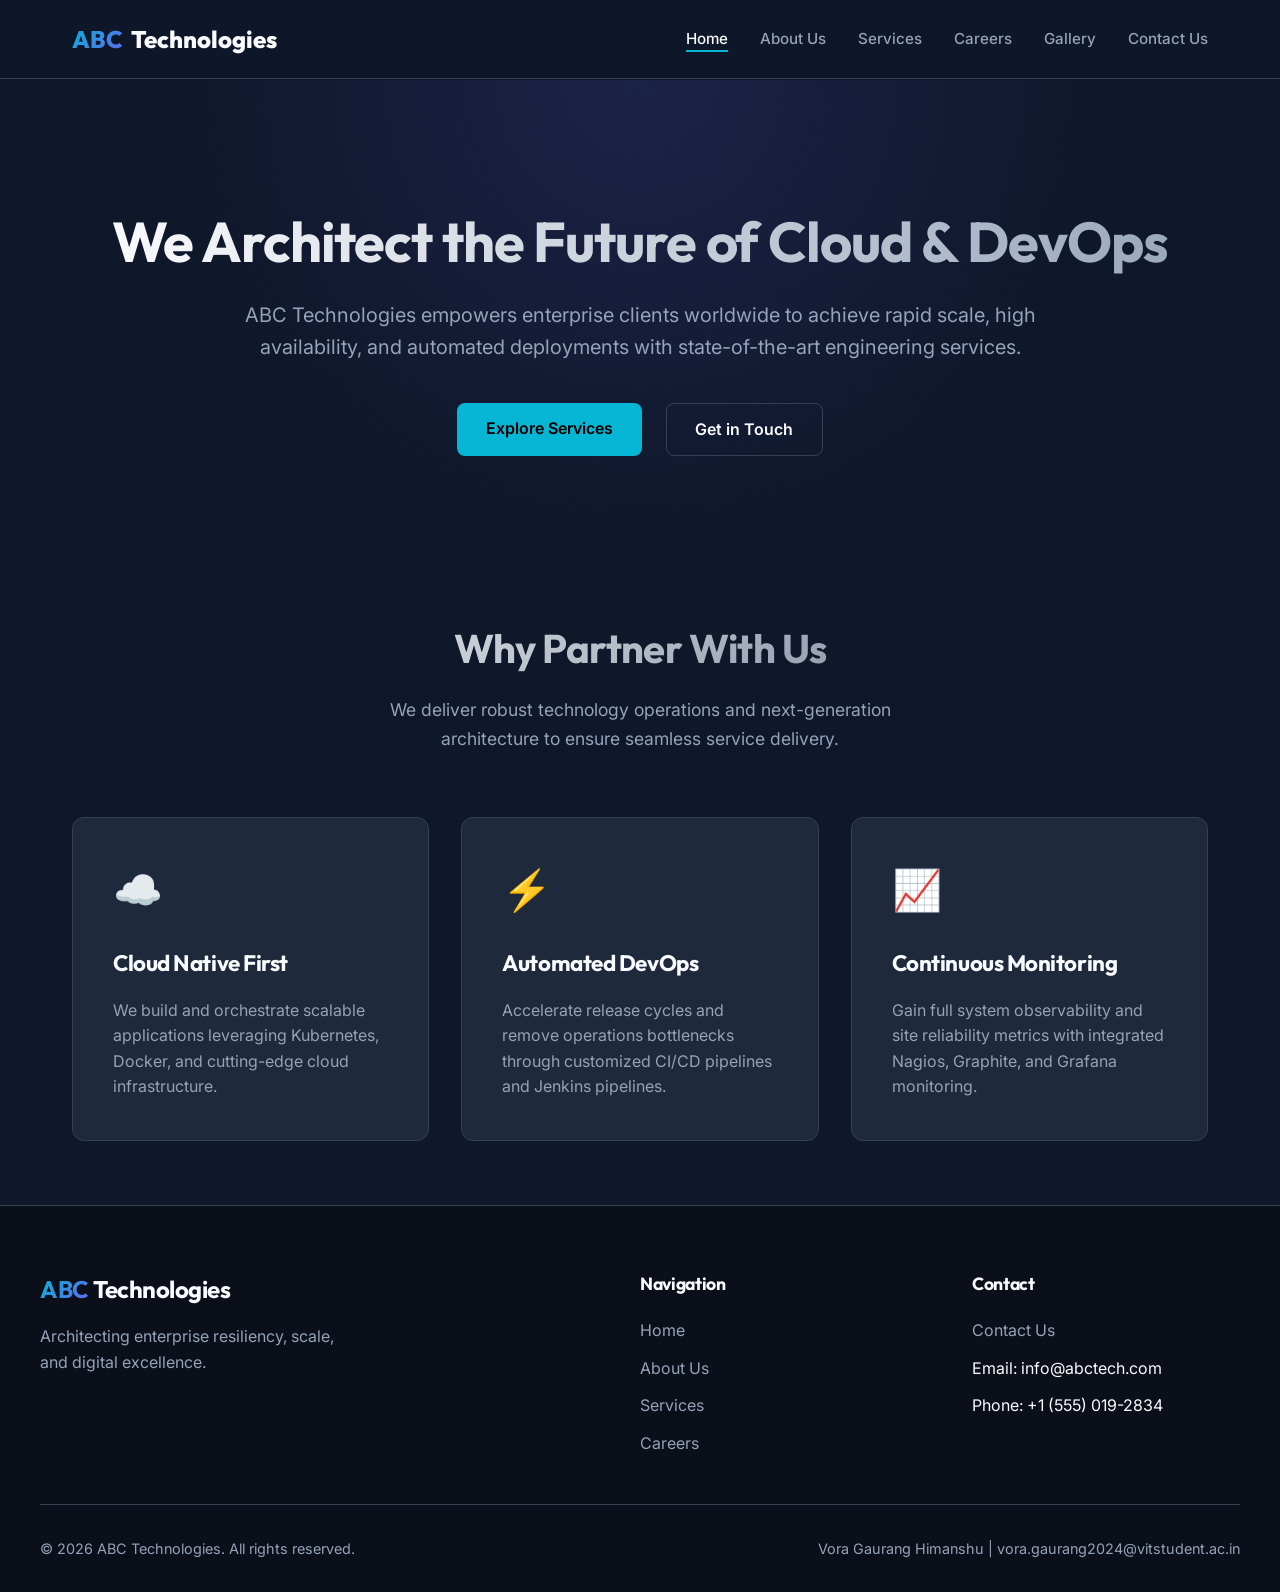
<file: corporate-website/src/main/resources/static/index.html>
<!DOCTYPE html>
<html lang="en">
<head>
    <meta charset="UTF-8">
    <meta name="viewport" content="width=device-width, initial-scale=1.0">
    <title>ABC Technologies | Leading Digital Transformation</title>
    <meta name="description" content="ABC Technologies delivers enterprise-grade cloud, DevOps, and custom application solutions. Discover our services and accelerate your digital journey.">
    <link rel="stylesheet" href="css/style.css">
</head>
<body>
    <header>
        <div class="nav-container">
            <a href="index.html" class="logo" id="headerLogo">
                <span>ABC</span> Technologies
            </a>
            <ul class="nav-menu">
                <li class="nav-item"><a href="index.html">Home</a></li>
                <li class="nav-item"><a href="about.html">About Us</a></li>
                <li class="nav-item"><a href="services.html">Services</a></li>
                <li class="nav-item"><a href="careers.html">Careers</a></li>
                <li class="nav-item"><a href="gallery.html">Gallery</a></li>
                <li class="nav-item"><a href="contact.html">Contact Us</a></li>
            </ul>
            <div class="menu-toggle" id="menuToggleBtn">
                <span></span>
                <span></span>
                <span></span>
            </div>
        </div>
    </header>

    <main>
        <section class="hero-section">
            <h1 class="hero-title" id="mainHeroTitle">We Architect the Future of Cloud & DevOps</h1>
            <p class="hero-subtitle">
                ABC Technologies empowers enterprise clients worldwide to achieve rapid scale, high availability, and automated deployments with state-of-the-art engineering services.
            </p>
            <div class="cta-group">
                <a href="services.html" class="btn btn-primary" id="ctaBtnServices">Explore Services</a>
                <a href="contact.html" class="btn btn-secondary" id="ctaBtnContact">Get in Touch</a>
            </div>
        </section>

        <section class="container">
            <div class="section-header">
                <h2 class="section-title">Why Partner With Us</h2>
                <p class="section-desc">We deliver robust technology operations and next-generation architecture to ensure seamless service delivery.</p>
            </div>
            
            <div class="grid-3">
                <div class="card" id="whyCard1">
                    <div class="card-icon">☁️</div>
                    <h3 class="card-title">Cloud Native First</h3>
                    <p class="card-text">We build and orchestrate scalable applications leveraging Kubernetes, Docker, and cutting-edge cloud infrastructure.</p>
                </div>
                <div class="card" id="whyCard2">
                    <div class="card-icon">⚡</div>
                    <h3 class="card-title">Automated DevOps</h3>
                    <p class="card-text">Accelerate release cycles and remove operations bottlenecks through customized CI/CD pipelines and Jenkins pipelines.</p>
                </div>
                <div class="card" id="whyCard3">
                    <div class="card-icon">📈</div>
                    <h3 class="card-title">Continuous Monitoring</h3>
                    <p class="card-text">Gain full system observability and site reliability metrics with integrated Nagios, Graphite, and Grafana monitoring.</p>
                </div>
            </div>
        </section>
    </main>

    <footer>
        <div class="footer-content">
            <div class="footer-brand">
                <h4><span>ABC</span> Technologies</h4>
                <p>Architecting enterprise resiliency, scale, and digital excellence.</p>
            </div>
            <div class="footer-links">
                <h5>Navigation</h5>
                <ul>
                    <li><a href="index.html">Home</a></li>
                    <li><a href="about.html">About Us</a></li>
                    <li><a href="services.html">Services</a></li>
                    <li><a href="careers.html">Careers</a></li>
                </ul>
            </div>
            <div class="footer-links">
                <h5>Contact</h5>
                <ul>
                    <li><a href="contact.html">Contact Us</a></li>
                    <li>Email: info@abctech.com</li>
                    <li>Phone: +1 (555) 019-2834</li>
                </ul>
            </div>
        </div>
        <div class="footer-bottom">
            <p>&copy; 2026 ABC Technologies. All rights reserved.</p>
            <p>Vora Gaurang Himanshu | vora.gaurang2024@vitstudent.ac.in</p>
        </div>
    </footer>

    <script src="js/main.js"></script>
</body>
</html>
</file>
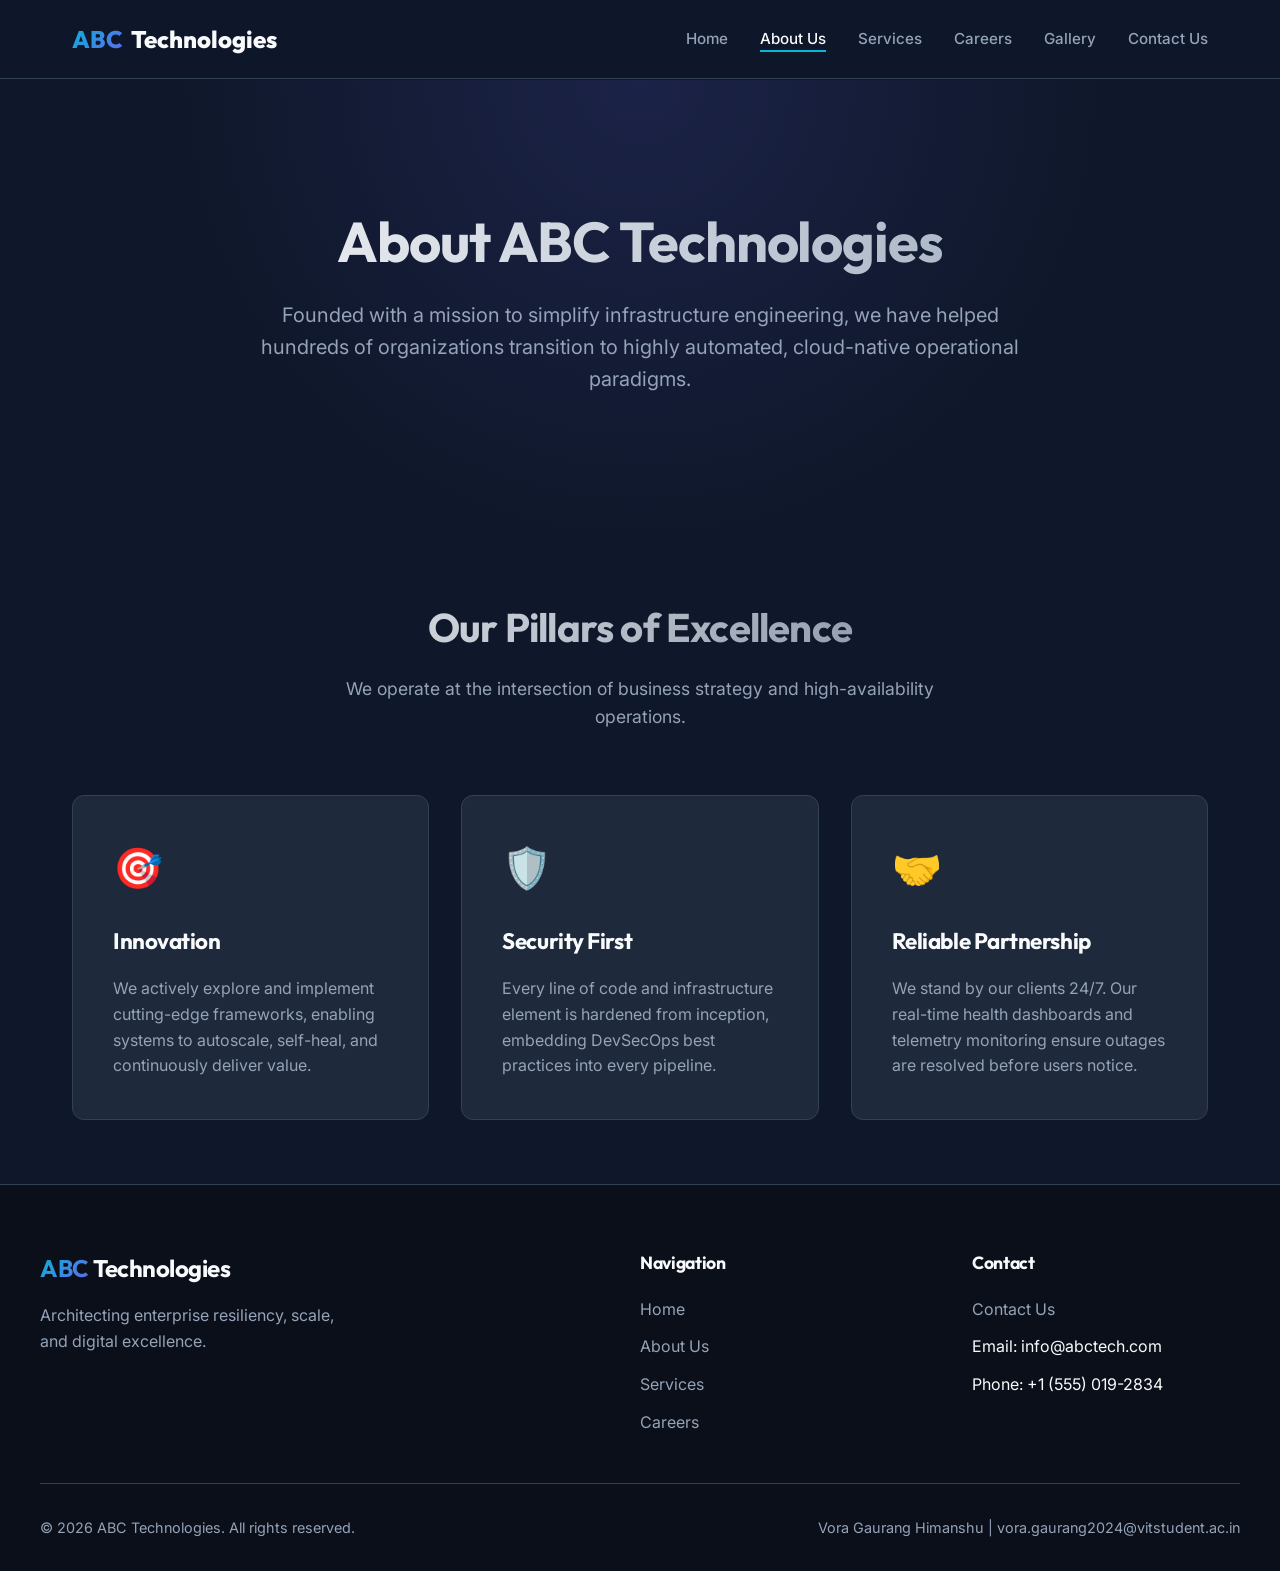
<file: corporate-website/src/main/resources/static/about.html>
<!DOCTYPE html>
<html lang="en">
<head>
    <meta charset="UTF-8">
    <meta name="viewport" content="width=device-width, initial-scale=1.0">
    <title>About Us | ABC Technologies</title>
    <meta name="description" content="Learn about ABC Technologies, our history, engineering mission, values, and how we deliver next-gen DevOps and cloud services globally.">
    <link rel="stylesheet" href="css/style.css">
</head>
<body>
    <header>
        <div class="nav-container">
            <a href="index.html" class="logo" id="headerLogo">
                <span>ABC</span> Technologies
            </a>
            <ul class="nav-menu">
                <li class="nav-item"><a href="index.html">Home</a></li>
                <li class="nav-item"><a href="about.html">About Us</a></li>
                <li class="nav-item"><a href="services.html">Services</a></li>
                <li class="nav-item"><a href="careers.html">Careers</a></li>
                <li class="nav-item"><a href="gallery.html">Gallery</a></li>
                <li class="nav-item"><a href="contact.html">Contact Us</a></li>
            </ul>
            <div class="menu-toggle" id="menuToggleBtn">
                <span></span>
                <span></span>
                <span></span>
            </div>
        </div>
    </header>

    <main>
        <section class="hero-section">
            <h1 class="hero-title" id="aboutHeroTitle">About ABC Technologies</h1>
            <p class="hero-subtitle">
                Founded with a mission to simplify infrastructure engineering, we have helped hundreds of organizations transition to highly automated, cloud-native operational paradigms.
            </p>
        </section>

        <section class="container">
            <div class="section-header">
                <h2 class="section-title">Our Pillars of Excellence</h2>
                <p class="section-desc">We operate at the intersection of business strategy and high-availability operations.</p>
            </div>
            
            <div class="grid-3">
                <div class="card" id="pillarCard1">
                    <div class="card-icon">🎯</div>
                    <h3 class="card-title">Innovation</h3>
                    <p class="card-text">We actively explore and implement cutting-edge frameworks, enabling systems to autoscale, self-heal, and continuously deliver value.</p>
                </div>
                <div class="card" id="pillarCard2">
                    <div class="card-icon">🛡️</div>
                    <h3 class="card-title">Security First</h3>
                    <p class="card-text">Every line of code and infrastructure element is hardened from inception, embedding DevSecOps best practices into every pipeline.</p>
                </div>
                <div class="card" id="pillarCard3">
                    <div class="card-icon">🤝</div>
                    <h3 class="card-title">Reliable Partnership</h3>
                    <p class="card-text">We stand by our clients 24/7. Our real-time health dashboards and telemetry monitoring ensure outages are resolved before users notice.</p>
                </div>
            </div>
        </section>
    </main>

    <footer>
        <div class="footer-content">
            <div class="footer-brand">
                <h4><span>ABC</span> Technologies</h4>
                <p>Architecting enterprise resiliency, scale, and digital excellence.</p>
            </div>
            <div class="footer-links">
                <h5>Navigation</h5>
                <ul>
                    <li><a href="index.html">Home</a></li>
                    <li><a href="about.html">About Us</a></li>
                    <li><a href="services.html">Services</a></li>
                    <li><a href="careers.html">Careers</a></li>
                </ul>
            </div>
            <div class="footer-links">
                <h5>Contact</h5>
                <ul>
                    <li><a href="contact.html">Contact Us</a></li>
                    <li>Email: info@abctech.com</li>
                    <li>Phone: +1 (555) 019-2834</li>
                </ul>
            </div>
        </div>
        <div class="footer-bottom">
            <p>&copy; 2026 ABC Technologies. All rights reserved.</p>
            <p>Vora Gaurang Himanshu | vora.gaurang2024@vitstudent.ac.in</p>
        </div>
    </footer>

    <script src="js/main.js"></script>
</body>
</html>
</file>
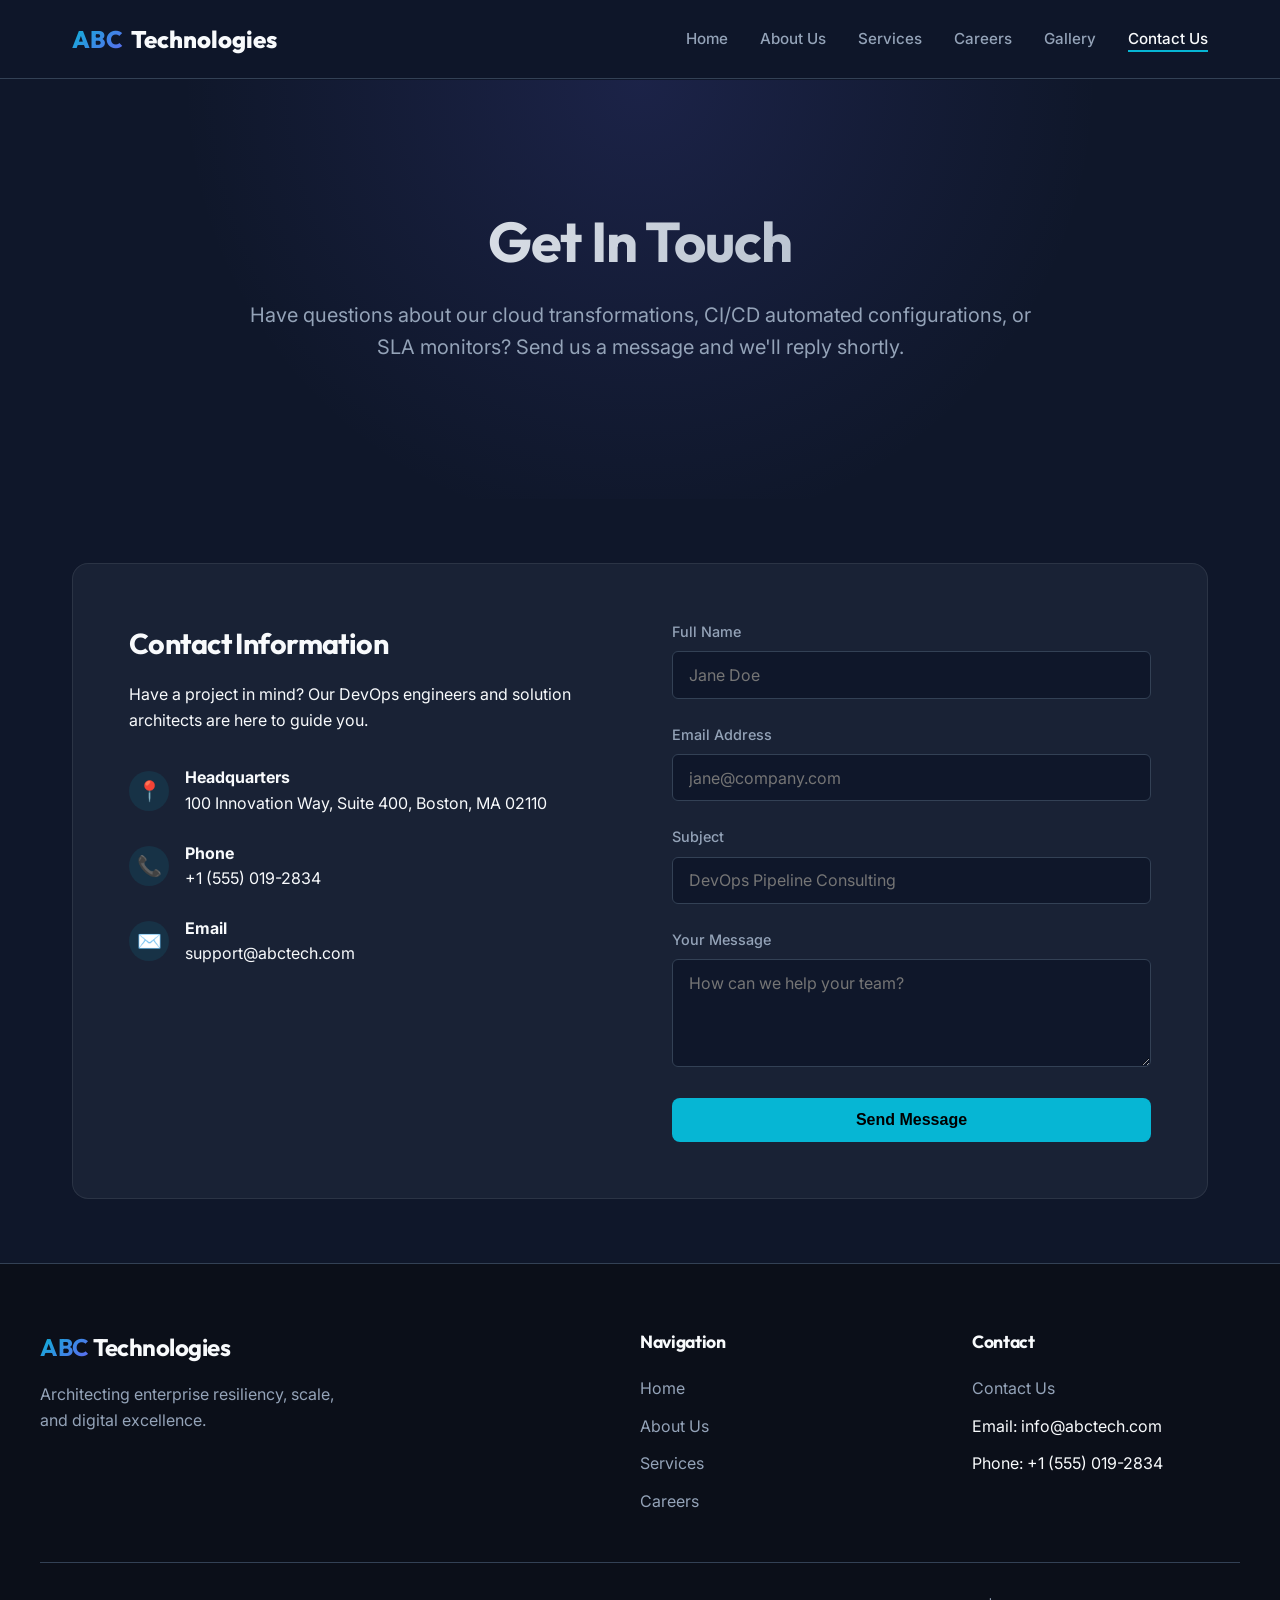
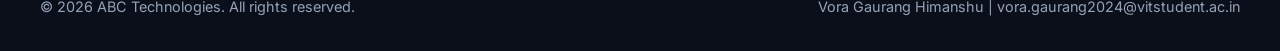
<file: corporate-website/src/main/resources/static/contact.html>
<!DOCTYPE html>
<html lang="en">
<head>
    <meta charset="UTF-8">
    <meta name="viewport" content="width=device-width, initial-scale=1.0">
    <title>Contact Us | ABC Technologies</title>
    <meta name="description" content="Reach out to ABC Technologies. Submit our contact form for corporate services, support, or engineering partnership inquiries.">
    <link rel="stylesheet" href="css/style.css">
</head>
<body>
    <header>
        <div class="nav-container">
            <a href="index.html" class="logo" id="headerLogo">
                <span>ABC</span> Technologies
            </a>
            <ul class="nav-menu">
                <li class="nav-item"><a href="index.html">Home</a></li>
                <li class="nav-item"><a href="about.html">About Us</a></li>
                <li class="nav-item"><a href="services.html">Services</a></li>
                <li class="nav-item"><a href="careers.html">Careers</a></li>
                <li class="nav-item"><a href="gallery.html">Gallery</a></li>
                <li class="nav-item"><a href="contact.html">Contact Us</a></li>
            </ul>
            <div class="menu-toggle" id="menuToggleBtn">
                <span></span>
                <span></span>
                <span></span>
            </div>
        </div>
    </header>

    <main>
        <section class="hero-section">
            <h1 class="hero-title" id="contactHeroTitle">Get In Touch</h1>
            <p class="hero-subtitle">
                Have questions about our cloud transformations, CI/CD automated configurations, or SLA monitors? Send us a message and we'll reply shortly.
            </p>
        </section>

        <section class="container">
            <div class="contact-wrapper" id="contactSectionWrapper">
                <div class="contact-info">
                    <h3>Contact Information</h3>
                    <p>Have a project in mind? Our DevOps engineers and solution architects are here to guide you.</p>
                    
                    <div class="contact-details">
                        <div class="contact-item">
                            <div class="contact-icon">📍</div>
                            <div>
                                <strong>Headquarters</strong>
                                <p>100 Innovation Way, Suite 400, Boston, MA 02110</p>
                            </div>
                        </div>

                        <div class="contact-item">
                            <div class="contact-icon">📞</div>
                            <div>
                                <strong>Phone</strong>
                                <p>+1 (555) 019-2834</p>
                            </div>
                        </div>

                        <div class="contact-item">
                            <div class="contact-icon">✉️</div>
                            <div>
                                <strong>Email</strong>
                                <p>support@abctech.com</p>
                            </div>
                        </div>
                    </div>
                </div>

                <div class="contact-form-container">
                    <form id="contactForm">
                        <div class="form-group">
                            <label for="name" class="form-label">Full Name</label>
                            <input type="text" id="name" class="form-control" placeholder="Jane Doe" required>
                        </div>

                        <div class="form-group">
                            <label for="email" class="form-label">Email Address</label>
                            <input type="email" id="email" class="form-control" placeholder="jane@company.com" required>
                        </div>

                        <div class="form-group">
                            <label for="subject" class="form-label">Subject</label>
                            <input type="text" id="subject" class="form-control" placeholder="DevOps Pipeline Consulting" required>
                        </div>

                        <div class="form-group">
                            <label for="message" class="form-label">Your Message</label>
                            <textarea id="message" class="form-control" rows="4" placeholder="How can we help your team?" required></textarea>
                        </div>

                        <button type="submit" class="btn btn-primary" style="width: 100%;" id="submitFormBtn">Send Message</button>
                    </form>
                </div>
            </div>
        </section>
    </main>

    <footer>
        <div class="footer-content">
            <div class="footer-brand">
                <h4><span>ABC</span> Technologies</h4>
                <p>Architecting enterprise resiliency, scale, and digital excellence.</p>
            </div>
            <div class="footer-links">
                <h5>Navigation</h5>
                <ul>
                    <li><a href="index.html">Home</a></li>
                    <li><a href="about.html">About Us</a></li>
                    <li><a href="services.html">Services</a></li>
                    <li><a href="careers.html">Careers</a></li>
                </ul>
            </div>
            <div class="footer-links">
                <h5>Contact</h5>
                <ul>
                    <li><a href="contact.html">Contact Us</a></li>
                    <li>Email: info@abctech.com</li>
                    <li>Phone: +1 (555) 019-2834</li>
                </ul>
            </div>
        </div>
        <div class="footer-bottom">
            <p>&copy; 2026 ABC Technologies. All rights reserved.</p>
            <p>Vora Gaurang Himanshu | vora.gaurang2024@vitstudent.ac.in</p>
        </div>
    </footer>

    <script src="js/main.js"></script>
</body>
</html>
</file>
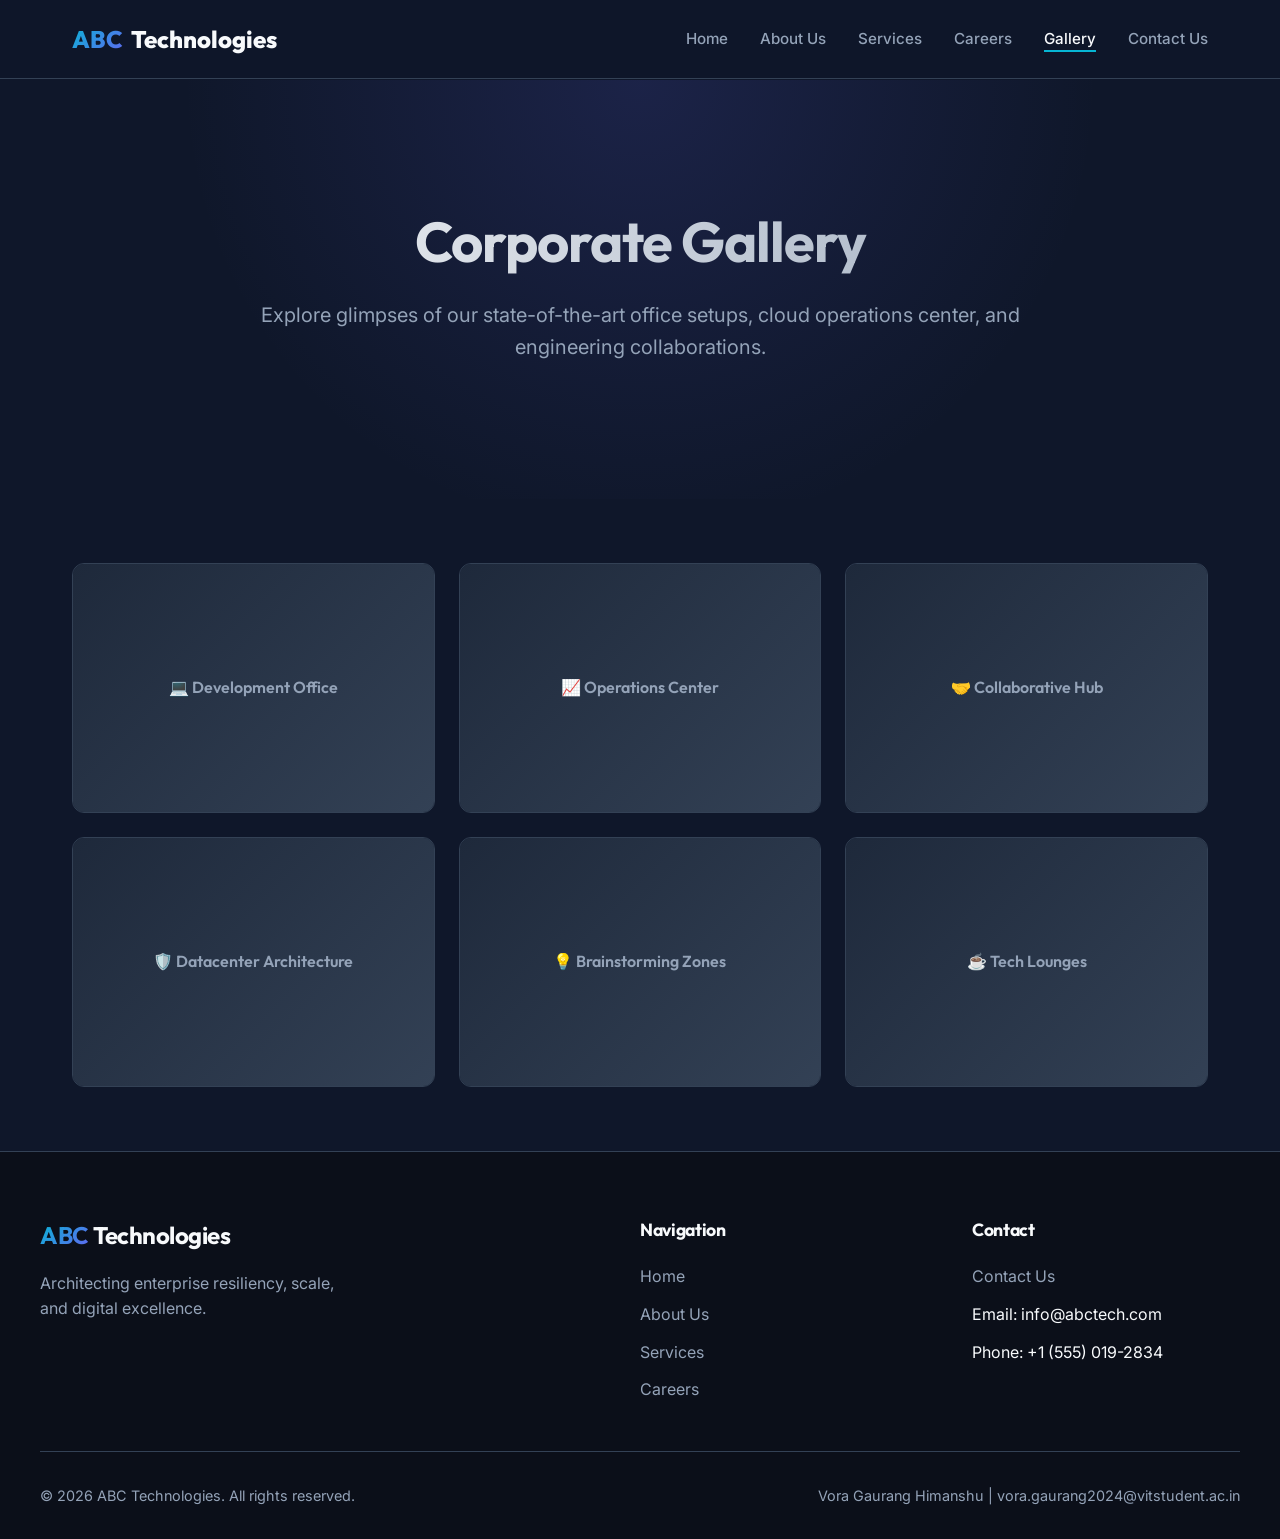
<file: corporate-website/src/main/resources/static/gallery.html>
<!DOCTYPE html>
<html lang="en">
<head>
    <meta charset="UTF-8">
    <meta name="viewport" content="width=device-width, initial-scale=1.0">
    <title>Gallery | ABC Technologies</title>
    <meta name="description" content="View our gallery of workspace environments, server architectures, and collaborative team environments at ABC Technologies.">
    <link rel="stylesheet" href="css/style.css">
</head>
<body>
    <header>
        <div class="nav-container">
            <a href="index.html" class="logo" id="headerLogo">
                <span>ABC</span> Technologies
            </a>
            <ul class="nav-menu">
                <li class="nav-item"><a href="index.html">Home</a></li>
                <li class="nav-item"><a href="about.html">About Us</a></li>
                <li class="nav-item"><a href="services.html">Services</a></li>
                <li class="nav-item"><a href="careers.html">Careers</a></li>
                <li class="nav-item"><a href="gallery.html">Gallery</a></li>
                <li class="nav-item"><a href="contact.html">Contact Us</a></li>
            </ul>
            <div class="menu-toggle" id="menuToggleBtn">
                <span></span>
                <span></span>
                <span></span>
            </div>
        </div>
    </header>

    <main>
        <section class="hero-section">
            <h1 class="hero-title" id="galleryHeroTitle">Corporate Gallery</h1>
            <p class="hero-subtitle">
                Explore glimpses of our state-of-the-art office setups, cloud operations center, and engineering collaborations.
            </p>
        </section>

        <section class="container">
            <div class="gallery-grid">
                <div class="gallery-item" id="galleryItem1">
                    <div class="gallery-image-placeholder">💻 Development Office</div>
                    <div class="gallery-overlay">
                        <h4 class="gallery-title">Modern Workstations</h4>
                        <span class="gallery-category">Workspace</span>
                    </div>
                </div>

                <div class="gallery-item" id="galleryItem2">
                    <div class="gallery-image-placeholder">📈 Operations Center</div>
                    <div class="gallery-overlay">
                        <h4 class="gallery-title">NOC Telemetry Dashboards</h4>
                        <span class="gallery-category">Infrastructure</span>
                    </div>
                </div>

                <div class="gallery-item" id="galleryItem3">
                    <div class="gallery-image-placeholder">🤝 Collaborative Hub</div>
                    <div class="gallery-overlay">
                        <h4 class="gallery-title">Agile Scrum Rooms</h4>
                        <span class="gallery-category">Collaboration</span>
                    </div>
                </div>

                <div class="gallery-item" id="galleryItem4">
                    <div class="gallery-image-placeholder">🛡️ Datacenter Architecture</div>
                    <div class="gallery-overlay">
                        <h4 class="gallery-title">High-Availability Servers</h4>
                        <span class="gallery-category">Hardware</span>
                    </div>
                </div>

                <div class="gallery-item" id="galleryItem5">
                    <div class="gallery-image-placeholder">💡 Brainstorming Zones</div>
                    <div class="gallery-overlay">
                        <h4 class="gallery-title">Creative Idea Spaces</h4>
                        <span class="gallery-category">Design</span>
                    </div>
                </div>

                <div class="gallery-item" id="galleryItem6">
                    <div class="gallery-image-placeholder">☕ Tech Lounges</div>
                    <div class="gallery-overlay">
                        <h4 class="gallery-title">Relaxation and Synapses</h4>
                        <span class="gallery-category">Leisure</span>
                    </div>
                </div>
            </div>
        </section>
    </main>

    <footer>
        <div class="footer-content">
            <div class="footer-brand">
                <h4><span>ABC</span> Technologies</h4>
                <p>Architecting enterprise resiliency, scale, and digital excellence.</p>
            </div>
            <div class="footer-links">
                <h5>Navigation</h5>
                <ul>
                    <li><a href="index.html">Home</a></li>
                    <li><a href="about.html">About Us</a></li>
                    <li><a href="services.html">Services</a></li>
                    <li><a href="careers.html">Careers</a></li>
                </ul>
            </div>
            <div class="footer-links">
                <h5>Contact</h5>
                <ul>
                    <li><a href="contact.html">Contact Us</a></li>
                    <li>Email: info@abctech.com</li>
                    <li>Phone: +1 (555) 019-2834</li>
                </ul>
            </div>
        </div>
        <div class="footer-bottom">
            <p>&copy; 2026 ABC Technologies. All rights reserved.</p>
            <p>Vora Gaurang Himanshu | vora.gaurang2024@vitstudent.ac.in</p>
        </div>
    </footer>

    <script src="js/main.js"></script>
</body>
</html>
</file>
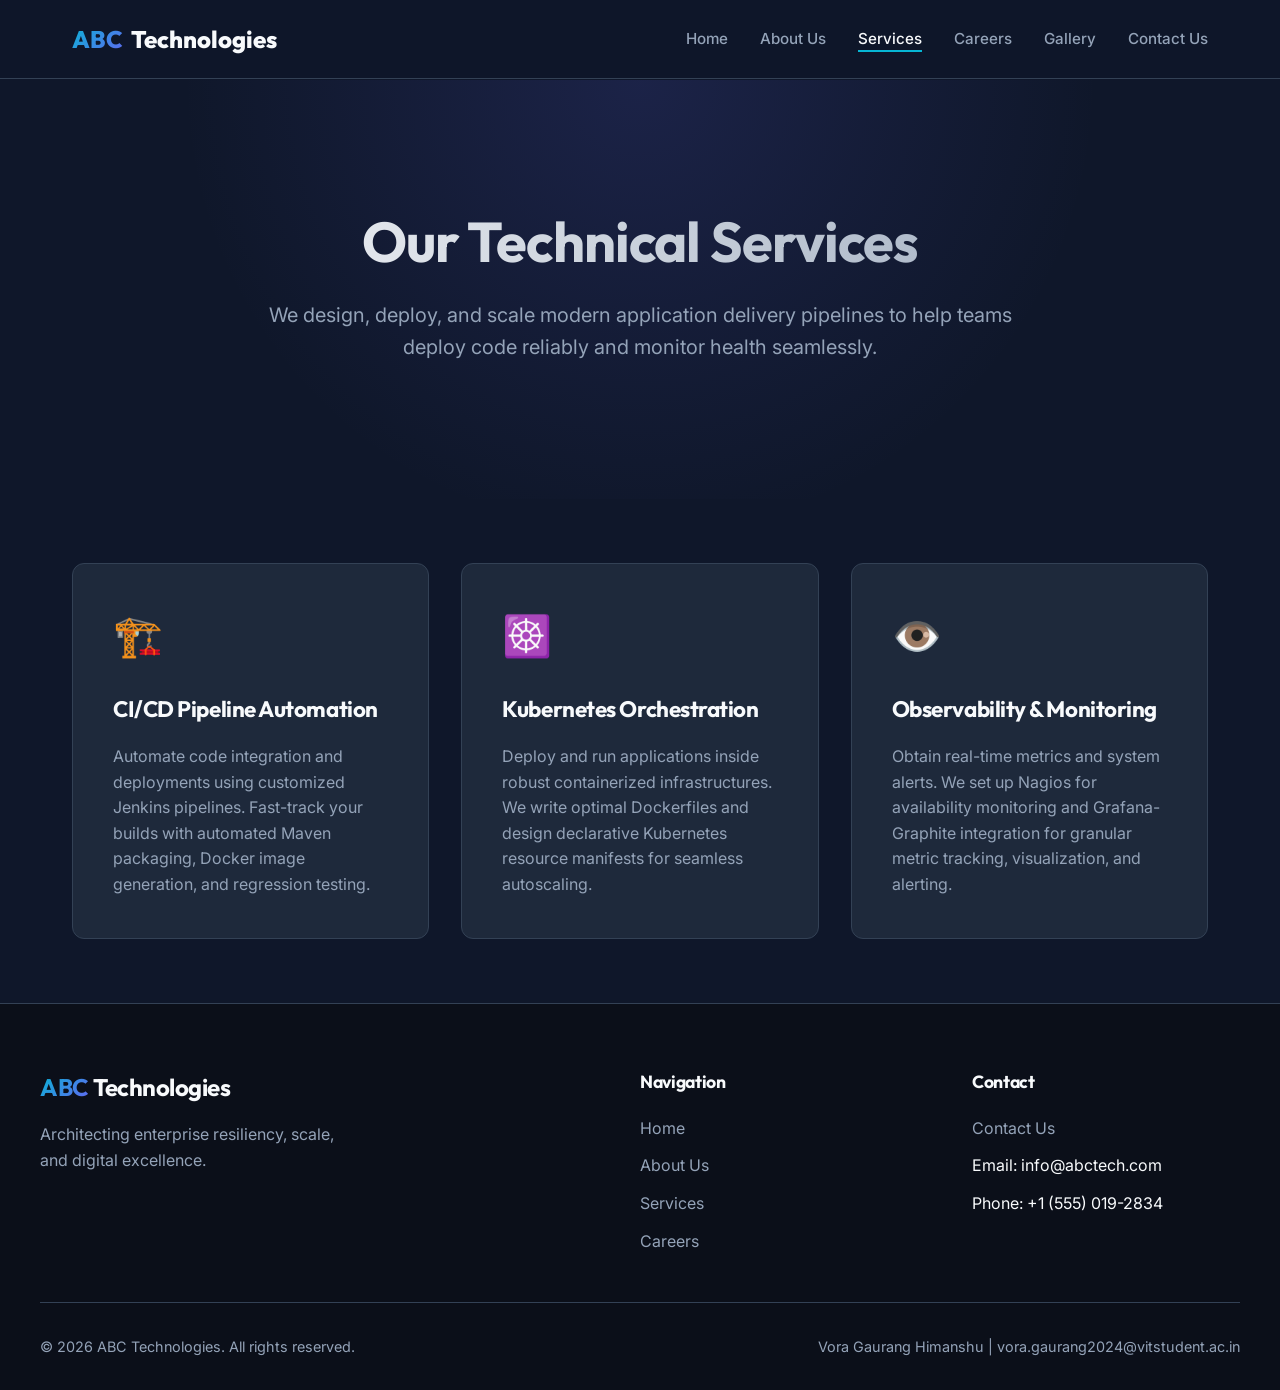
<file: corporate-website/src/main/resources/static/services.html>
<!DOCTYPE html>
<html lang="en">
<head>
    <meta charset="UTF-8">
    <meta name="viewport" content="width=device-width, initial-scale=1.0">
    <title>Services | ABC Technologies</title>
    <meta name="description" content="Explore our key services: DevOps pipeline engineering, Kubernetes orchestration, cloud migrations, and real-time application monitoring services.">
    <link rel="stylesheet" href="css/style.css">
</head>
<body>
    <header>
        <div class="nav-container">
            <a href="index.html" class="logo" id="headerLogo">
                <span>ABC</span> Technologies
            </a>
            <ul class="nav-menu">
                <li class="nav-item"><a href="index.html">Home</a></li>
                <li class="nav-item"><a href="about.html">About Us</a></li>
                <li class="nav-item"><a href="services.html">Services</a></li>
                <li class="nav-item"><a href="careers.html">Careers</a></li>
                <li class="nav-item"><a href="gallery.html">Gallery</a></li>
                <li class="nav-item"><a href="contact.html">Contact Us</a></li>
            </ul>
            <div class="menu-toggle" id="menuToggleBtn">
                <span></span>
                <span></span>
                <span></span>
            </div>
        </div>
    </header>

    <main>
        <section class="hero-section">
            <h1 class="hero-title" id="servicesHeroTitle">Our Technical Services</h1>
            <p class="hero-subtitle">
                We design, deploy, and scale modern application delivery pipelines to help teams deploy code reliably and monitor health seamlessly.
            </p>
        </section>

        <section class="container">
            <div class="grid-3">
                <div class="card" id="serviceCard1">
                    <div class="card-icon">🏗️</div>
                    <h3 class="card-title">CI/CD Pipeline Automation</h3>
                    <p class="card-text">Automate code integration and deployments using customized Jenkins pipelines. Fast-track your builds with automated Maven packaging, Docker image generation, and regression testing.</p>
                </div>
                <div class="card" id="serviceCard2">
                    <div class="card-icon">☸️</div>
                    <h3 class="card-title">Kubernetes Orchestration</h3>
                    <p class="card-text">Deploy and run applications inside robust containerized infrastructures. We write optimal Dockerfiles and design declarative Kubernetes resource manifests for seamless autoscaling.</p>
                </div>
                <div class="card" id="serviceCard3">
                    <div class="card-icon">👁️</div>
                    <h3 class="card-title">Observability & Monitoring</h3>
                    <p class="card-text">Obtain real-time metrics and system alerts. We set up Nagios for availability monitoring and Grafana-Graphite integration for granular metric tracking, visualization, and alerting.</p>
                </div>
            </div>
        </section>
    </main>

    <footer>
        <div class="footer-content">
            <div class="footer-brand">
                <h4><span>ABC</span> Technologies</h4>
                <p>Architecting enterprise resiliency, scale, and digital excellence.</p>
            </div>
            <div class="footer-links">
                <h5>Navigation</h5>
                <ul>
                    <li><a href="index.html">Home</a></li>
                    <li><a href="about.html">About Us</a></li>
                    <li><a href="services.html">Services</a></li>
                    <li><a href="careers.html">Careers</a></li>
                </ul>
            </div>
            <div class="footer-links">
                <h5>Contact</h5>
                <ul>
                    <li><a href="contact.html">Contact Us</a></li>
                    <li>Email: info@abctech.com</li>
                    <li>Phone: +1 (555) 019-2834</li>
                </ul>
            </div>
        </div>
        <div class="footer-bottom">
            <p>&copy; 2026 ABC Technologies. All rights reserved.</p>
            <p>Vora Gaurang Himanshu | vora.gaurang2024@vitstudent.ac.in</p>
        </div>
    </footer>

    <script src="js/main.js"></script>
</body>
</html>
</file>
<file: corporate-website/src/main/resources/static/css/style.css>
@import url('https://fonts.googleapis.com/css2?family=Inter:wght@300;400;500;600;700&family=Outfit:wght@400;600;700;800&display=swap');

:root {
    --bg-dark: #0f172a;
    --bg-card: #1e293b;
    --primary: #06b6d4;
    --primary-hover: #0891b2;
    --secondary: #6366f1;
    --secondary-hover: #4f46e5;
    --text-main: #f8fafc;
    --text-muted: #94a3b8;
    --border-color: #334155;
    --nav-bg: rgba(15, 23, 42, 0.85);
    --glass-bg: rgba(30, 41, 59, 0.7);
    --glass-border: rgba(255, 255, 255, 0.08);
}

* {
    margin: 0;
    padding: 0;
    box-sizing: border-box;
}

body {
    font-family: 'Inter', sans-serif;
    background-color: var(--bg-dark);
    color: var(--text-main);
    line-height: 1.6;
    overflow-x: hidden;
}

h1, h2, h3, h4, h5, h6 {
    font-family: 'Outfit', sans-serif;
    font-weight: 700;
    letter-spacing: -0.02em;
}

a {
    color: inherit;
    text-decoration: none;
}

/* Header & Navigation */
header {
    position: fixed;
    top: 0;
    left: 0;
    width: 100%;
    z-index: 1000;
    background: var(--nav-bg);
    backdrop-filter: blur(12px);
    -webkit-backdrop-filter: blur(12px);
    border-bottom: 1px solid var(--border-color);
}

.nav-container {
    max-width: 1200px;
    margin: 0 auto;
    display: flex;
    justify-content: space-between;
    align-items: center;
    padding: 1.25rem 2rem;
}

.logo {
    font-size: 1.5rem;
    font-weight: 800;
    font-family: 'Outfit', sans-serif;
    display: flex;
    align-items: center;
    gap: 0.5rem;
    color: var(--text-main);
}

.logo span {
    background: linear-gradient(135deg, var(--primary), var(--secondary));
    -webkit-background-clip: text;
    -webkit-text-fill-color: transparent;
}

.nav-menu {
    display: flex;
    list-style: none;
    gap: 2rem;
}

.nav-item a {
    font-size: 0.95rem;
    font-weight: 500;
    color: var(--text-muted);
    transition: color 0.3s ease;
    position: relative;
    padding: 0.25rem 0;
}

.nav-item a:hover, .nav-item.active a {
    color: var(--text-main);
}

.nav-item a::after {
    content: '';
    position: absolute;
    bottom: 0;
    left: 0;
    width: 0;
    height: 2px;
    background: var(--primary);
    transition: width 0.3s ease;
}

.nav-item a:hover::after, .nav-item.active a::after {
    width: 100%;
}

.menu-toggle {
    display: none;
    flex-direction: column;
    gap: 6px;
    cursor: pointer;
}

.menu-toggle span {
    width: 25px;
    height: 2px;
    background-color: var(--text-main);
    transition: all 0.3s ease;
}

/* Main Content Container */
main {
    margin-top: 5rem;
    min-height: calc(100vh - 15rem);
}

.hero-section {
    padding: 8rem 2rem 6rem;
    text-align: center;
    background: radial-gradient(circle at top, rgba(99, 102, 241, 0.15), transparent 60%);
    position: relative;
}

.hero-title {
    font-size: 3.5rem;
    line-height: 1.2;
    margin-bottom: 1.5rem;
    background: linear-gradient(to right, #ffffff, #94a3b8);
    -webkit-background-clip: text;
    -webkit-text-fill-color: transparent;
}

.hero-subtitle {
    font-size: 1.25rem;
    color: var(--text-muted);
    max-width: 800px;
    margin: 0 auto 2.5rem;
}

.cta-group {
    display: flex;
    justify-content: center;
    gap: 1.5rem;
}

.btn {
    display: inline-block;
    padding: 0.8rem 1.8rem;
    font-size: 1rem;
    font-weight: 600;
    border-radius: 8px;
    transition: all 0.3s ease;
    cursor: pointer;
    border: none;
}

.btn-primary {
    background-color: var(--primary);
    color: #000;
}

.btn-primary:hover {
    background-color: var(--primary-hover);
    transform: translateY(-2px);
    box-shadow: 0 4px 20px rgba(6, 182, 212, 0.4);
}

.btn-secondary {
    background-color: transparent;
    color: var(--text-main);
    border: 1px solid var(--border-color);
}

.btn-secondary:hover {
    background-color: rgba(255, 255, 255, 0.05);
    border-color: var(--text-muted);
    transform: translateY(-2px);
}

/* Feature & Section Container */
.container {
    max-width: 1200px;
    margin: 0 auto;
    padding: 4rem 2rem;
}

.section-header {
    text-align: center;
    margin-bottom: 4rem;
}

.section-title {
    font-size: 2.5rem;
    margin-bottom: 1rem;
    background: linear-gradient(135deg, #ffffff, #64748b);
    -webkit-background-clip: text;
    -webkit-text-fill-color: transparent;
}

.section-desc {
    color: var(--text-muted);
    font-size: 1.1rem;
    max-width: 600px;
    margin: 0 auto;
}

/* Grid & Cards */
.grid-3 {
    display: grid;
    grid-template-columns: repeat(auto-fit, minmax(300px, 1fr));
    gap: 2rem;
}

.card {
    background: var(--bg-card);
    border: 1px solid var(--border-color);
    border-radius: 12px;
    padding: 2.5rem;
    transition: all 0.3s ease;
    position: relative;
    overflow: hidden;
}

.card::before {
    content: '';
    position: absolute;
    top: 0;
    left: 0;
    width: 100%;
    height: 4px;
    background: linear-gradient(to right, var(--primary), var(--secondary));
    opacity: 0;
    transition: opacity 0.3s ease;
}

.card:hover {
    transform: translateY(-5px);
    border-color: var(--primary);
    box-shadow: 0 10px 30px rgba(0, 0, 0, 0.3);
}

.card:hover::before {
    opacity: 1;
}

.card-icon {
    font-size: 2.5rem;
    color: var(--primary);
    margin-bottom: 1.5rem;
}

.card-title {
    font-size: 1.4rem;
    margin-bottom: 1rem;
}

.card-text {
    color: var(--text-muted);
}

/* Forms (Contact Us) */
.contact-wrapper {
    display: grid;
    grid-template-columns: 1fr 1fr;
    gap: 4rem;
    background: var(--glass-bg);
    border: 1px solid var(--glass-border);
    padding: 3.5rem;
    border-radius: 16px;
    backdrop-filter: blur(10px);
}

.contact-info h3 {
    font-size: 1.8rem;
    margin-bottom: 1rem;
}

.contact-details {
    margin-top: 2rem;
    display: flex;
    flex-direction: column;
    gap: 1.5rem;
}

.contact-item {
    display: flex;
    align-items: center;
    gap: 1rem;
}

.contact-icon {
    font-size: 1.25rem;
    color: var(--primary);
    width: 40px;
    height: 40px;
    background: rgba(6, 182, 212, 0.1);
    display: flex;
    align-items: center;
    justify-content: center;
    border-radius: 50%;
}

.form-group {
    margin-bottom: 1.5rem;
}

.form-label {
    display: block;
    font-size: 0.9rem;
    font-weight: 500;
    margin-bottom: 0.5rem;
    color: var(--text-muted);
}

.form-control {
    width: 100%;
    background-color: var(--bg-dark);
    border: 1px solid var(--border-color);
    padding: 0.8rem 1rem;
    border-radius: 6px;
    color: var(--text-main);
    font-family: inherit;
    font-size: 1rem;
    transition: all 0.3s ease;
}

.form-control:focus {
    outline: none;
    border-color: var(--primary);
    box-shadow: 0 0 0 2px rgba(6, 182, 212, 0.2);
}

/* Gallery Grid */
.gallery-grid {
    display: grid;
    grid-template-columns: repeat(auto-fill, minmax(280px, 1fr));
    gap: 1.5rem;
}

.gallery-item {
    position: relative;
    border-radius: 12px;
    overflow: hidden;
    height: 250px;
    border: 1px solid var(--border-color);
    cursor: pointer;
}

.gallery-image-placeholder {
    width: 100%;
    height: 100%;
    display: flex;
    align-items: center;
    justify-content: center;
    background: linear-gradient(135deg, var(--bg-card), var(--border-color));
    color: var(--text-muted);
    font-family: 'Outfit', sans-serif;
    font-weight: 600;
    transition: all 0.5s ease;
}

.gallery-item:hover .gallery-image-placeholder {
    transform: scale(1.05);
    background: linear-gradient(135deg, var(--secondary), var(--primary));
    color: #fff;
}

.gallery-overlay {
    position: absolute;
    bottom: 0;
    left: 0;
    width: 100%;
    padding: 1.5rem;
    background: linear-gradient(to top, rgba(15, 23, 42, 0.95), transparent);
    transform: translateY(100%);
    transition: transform 0.3s ease;
}

.gallery-item:hover .gallery-overlay {
    transform: translateY(0);
}

.gallery-title {
    font-size: 1.1rem;
    margin-bottom: 0.25rem;
}

.gallery-category {
    font-size: 0.8rem;
    color: var(--primary);
    text-transform: uppercase;
    letter-spacing: 0.05em;
}

/* Careers Table / Openings */
.career-openings {
    margin-top: 3rem;
    display: flex;
    flex-direction: column;
    gap: 1.5rem;
}

.job-card {
    display: flex;
    justify-content: space-between;
    align-items: center;
    background: var(--bg-card);
    border: 1px solid var(--border-color);
    padding: 2rem;
    border-radius: 10px;
    transition: all 0.3s ease;
}

.job-card:hover {
    border-color: var(--secondary);
    transform: translateX(5px);
}

.job-info h3 {
    font-size: 1.25rem;
    margin-bottom: 0.5rem;
}

.job-meta {
    display: flex;
    gap: 1.5rem;
    font-size: 0.9rem;
    color: var(--text-muted);
}

.job-meta span {
    display: flex;
    align-items: center;
    gap: 0.35rem;
}

/* Footer */
footer {
    background-color: #0b0f19;
    border-top: 1px solid var(--border-color);
    padding: 4rem 2rem 2rem;
}

.footer-content {
    max-width: 1200px;
    margin: 0 auto;
    display: grid;
    grid-template-columns: 2fr 1fr 1fr;
    gap: 4rem;
    margin-bottom: 3rem;
}

.footer-brand h4 {
    font-size: 1.5rem;
    margin-bottom: 1rem;
}

.footer-brand h4 span {
    background: linear-gradient(135deg, var(--primary), var(--secondary));
    -webkit-background-clip: text;
    -webkit-text-fill-color: transparent;
}

.footer-brand p {
    color: var(--text-muted);
    max-width: 320px;
}

.footer-links h5 {
    font-size: 1.1rem;
    margin-bottom: 1.25rem;
    color: var(--text-main);
}

.footer-links ul {
    list-style: none;
    display: flex;
    flex-direction: column;
    gap: 0.75rem;
}

.footer-links a {
    color: var(--text-muted);
    transition: color 0.3s ease;
}

.footer-links a:hover {
    color: var(--primary);
}

.footer-bottom {
    max-width: 1200px;
    margin: 0 auto;
    padding-top: 2rem;
    border-top: 1px solid var(--border-color);
    text-align: center;
    color: var(--text-muted);
    font-size: 0.9rem;
    display: flex;
    justify-content: space-between;
    align-items: center;
    flex-wrap: wrap;
    gap: 1rem;
}

/* Toast Messages */
.toast {
    position: fixed;
    bottom: 2rem;
    right: -25rem;
    background-color: var(--bg-card);
    border-left: 4px solid var(--primary);
    border-right: 1px solid var(--border-color);
    border-top: 1px solid var(--border-color);
    border-bottom: 1px solid var(--border-color);
    padding: 1.25rem 2rem;
    border-radius: 4px;
    box-shadow: 0 10px 25px rgba(0, 0, 0, 0.4);
    z-index: 2000;
    transition: right 0.5s cubic-bezier(0.175, 0.885, 0.32, 1.275);
    display: flex;
    flex-direction: column;
    gap: 0.25rem;
}

.toast.show {
    right: 2rem;
}

.toast-title {
    font-weight: 700;
    color: var(--primary);
}

.toast-desc {
    font-size: 0.9rem;
    color: var(--text-main);
}

/* Responsive Web Design */
@media (max-width: 768px) {
    .nav-menu {
        display: none;
        flex-direction: column;
        position: absolute;
        top: 100%;
        left: 0;
        width: 100%;
        background: var(--bg-dark);
        border-bottom: 1px solid var(--border-color);
        padding: 2rem;
        gap: 1.5rem;
        box-shadow: 0 10px 20px rgba(0, 0, 0, 0.2);
    }
    
    .nav-menu.active {
        display: flex;
    }
    
    .menu-toggle {
        display: flex;
    }
    
    .hero-title {
        font-size: 2.5rem;
    }
    
    .contact-wrapper {
        grid-template-columns: 1fr;
        gap: 3rem;
        padding: 2rem;
    }
    
    .job-card {
        flex-direction: column;
        align-items: flex-start;
        gap: 1.5rem;
    }
    
    .footer-content {
        grid-template-columns: 1fr;
        gap: 2rem;
    }
}
</file>
